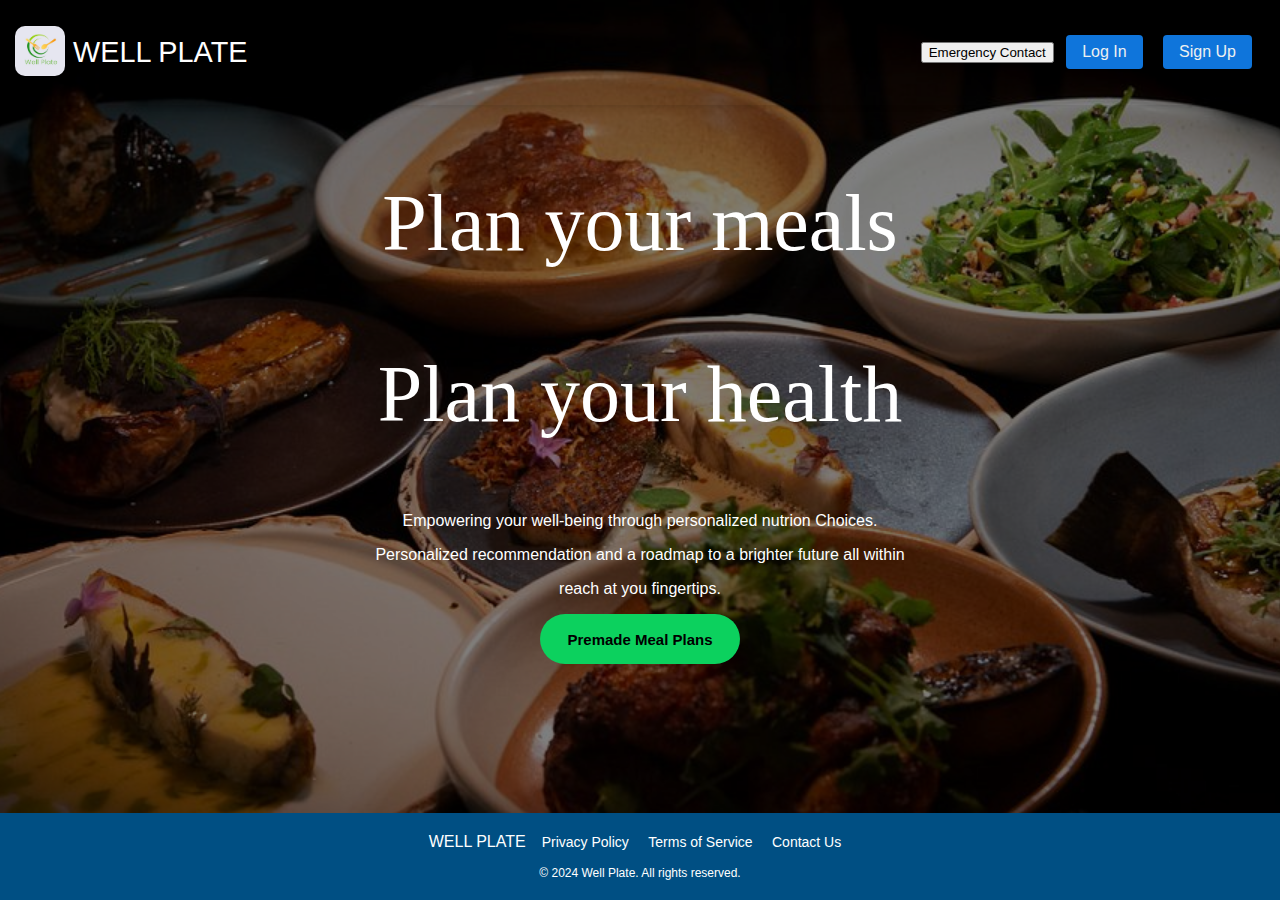
<file: Frontend/home.html>
<!DOCTYPE html>
<html lang="en">
<head>
    <meta charset="UTF-8">
    <meta name="viewport" content="width=device-width, initial-scale=1.0">
    <link rel="stylesheet" href="./assets/css/home.css">
    <title>Well Plate</title>

    <style>
html, body {
    height: 100%;
    margin: 0;
}

body {
    display: flex;
    flex-direction: column;
}

section {
    flex: 1;
}

.footer {
  background-color: #004f83;
  color: #fff;
  padding: 20px;
  text-align: center;
}

.footer-content {
  display: flex;
  justify-content: space-between;
  align-items: center;
}

.footer-logo {
  display: flex;
  align-items: center;
}

.footer-logo i {
  font-size: 24px;
  margin-right: 5px;
}

.footer-links a {
  text-decoration: none;
  color: var(--color-white);
  margin-right: 15px;
  font-size: 14px;
}

.footer-bottom {
  margin-top: 15px;
}

.footer-bottom p {
  font-size: 12px;
}
    </style>
</head>
<section>
<body background="./assets/images/back.jpg">

    <header>
        <div class="logo">
            <img src="./assets/images/testlogo.jpg" alt="Logo">
        </div>
        <h1>WELL PLATE</h1>
        <div class="Access">
            <button><a href="#">Emergency Contact</a></button>
            <button class="Access-btn1"><a href="./pages/login.php">Log In</a></button>
            <button class="Access-btn2"><a href="./pages/signup.php">Sign Up</a></button>
        </div>
    </header>
    
    <div class="info">
        <h2>Plan your meals</h2>
        <h2>Plan your health</h2>
        <p>Empowering your well-being through personalized nutrion Choices.</p>
        <p>Personalized recommendation and a roadmap to a brighter future all within</p>
        <p>reach at you fingertips.</p>
    </div>

<button class="start" type="button" onclick="location.href='./pages/premadeplan.html'">Premade Meal Plans</button>

</section>
</body>
<footer class="footer">
  <div class="footer-content">
    <div class="footer-logo">
      <i class="bx xl-audible icon"></i>
      <div class="logo_name">WELL PLATE</div>
    </div>
    <div class="footer-links">
      <a href="#">Privacy Policy</a>
      <a href="#">Terms of Service</a>
      <a href="./pages/aboutus.html">Contact Us</a>
    </div>
  </div>
  <div class="footer-bottom">
    <p>&copy; 2024 Well Plate. All rights reserved.</p>
  </div>
</footer>
</html>
</file>
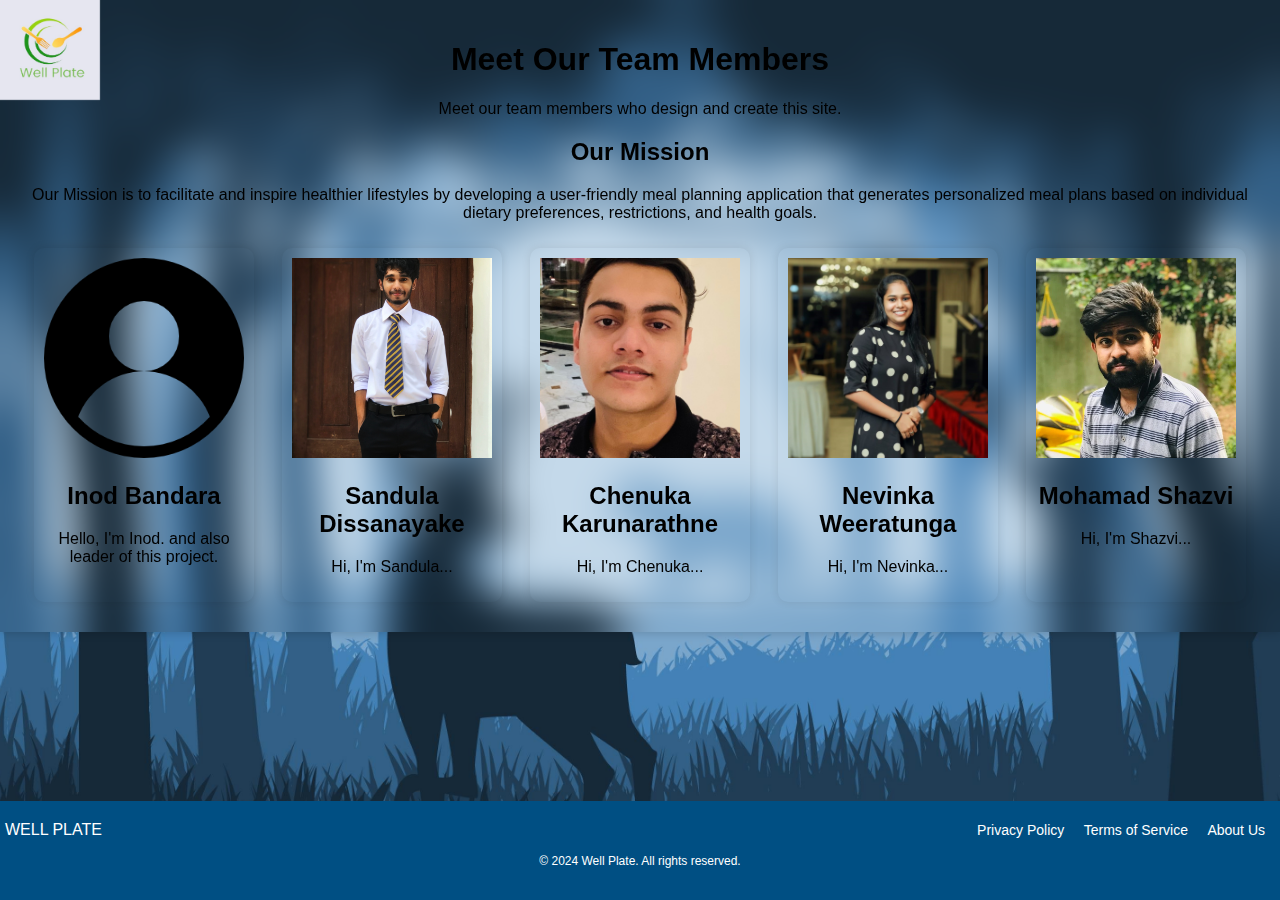
<file: Frontend/pages/aboutus.html>
<!DOCTYPE html>
<html lang="en">
<head>
<meta charset="UTF-8">
<meta name="viewport" content="width=device-width, initial-scale=1.0">
<title>about us</title>
<link rel="stylesheet" href="../assets/css/aboutus.css">

<style>
    body {
    display: flex;
    align-items: center;
    justify-content: space-between;
    flex-direction: column;
    font-family: Arial, sans-serif;
    margin: 0;
    padding: 0;
    background: url('../assets/images/background.jpg') no-repeat;
    background-size: cover;
    background-position: center;
    background-attachment: fixed;
    overflow: hidden;
  }
</style>
</head>
<body>
  <header>
    <nav>
      <div class="logo"><a href="dashboard.php">
        <img src="../assets/images/testlogo.jpg" alt="Well Plate logo">
      </a>
      </div>
    </nav>
  </header>
  <section class="creator-section">
    <h1>Meet Our Team Members</h1>
    <p>Meet our team members who design and create this site.</p>
    <section>
        <h2>Our Mission</h2>
        <p>Our Mission is to facilitate and inspire healthier lifestyles by developing a user-friendly meal planning application that generates personalized meal plans based on individual dietary preferences, restrictions, and health goals.</p>
      </section>
    <div class="creator-container">
      <div class="creator">
        <div class="creator-image-container"><img src="../assets/images/profile.jpg" alt="Inod Bandara"></div>
        <h2>Inod Bandara</h2>
        <p>Hello, I'm Inod. and also leader of this project.</p>
      </div>
      <div class="creator">
        <img src="../assets/images/Sandula.JPG" alt="Sandula Dissanayake">
        <h2>Sandula Dissanayake</h2>
        <p>Hi, I'm Sandula...</p>
      </div>
      <div class="creator">
        <img src="../assets/images/Adithya.jpg" alt="Chenuka Karunarathne">
        <h2>Chenuka Karunarathne</h2>
        <p>Hi, I'm Chenuka...</p>
      </div>
      <div class="creator">
        <img src="../assets/images/Yalindi.jpg" alt="Nevinka Weeratunga">
        <h2>Nevinka Weeratunga</h2>
        <p>Hi, I'm Nevinka...</p>
      </div>
      <div class="creator">
        <img src="../assets/images/Shazvi.jpg" alt="Mohamad Shazvi">
        <h2>Mohamad Shazvi</h2>
        <p>Hi, I'm Shazvi...</p>
      </div>
    
    </div>
  </section>
</body>
<footer class="footer">
    <div class="footer-content">
      <div class="footer-logo">
        <i class="bx xl-audible icon"></i>
        <div class="logo_name">WELL PLATE</div>
      </div>
      <div class="footer-links">
        <a href="#">Privacy Policy</a>
        <a href="#">Terms of Service</a>
        <a href="aboutus.html">About Us</a>
      </div>
    </div>
    <div class="footer-bottom">
      <p>&copy; 2024 Well Plate. All rights reserved.</p>
    </div>
  </footer>
</html>
</file>
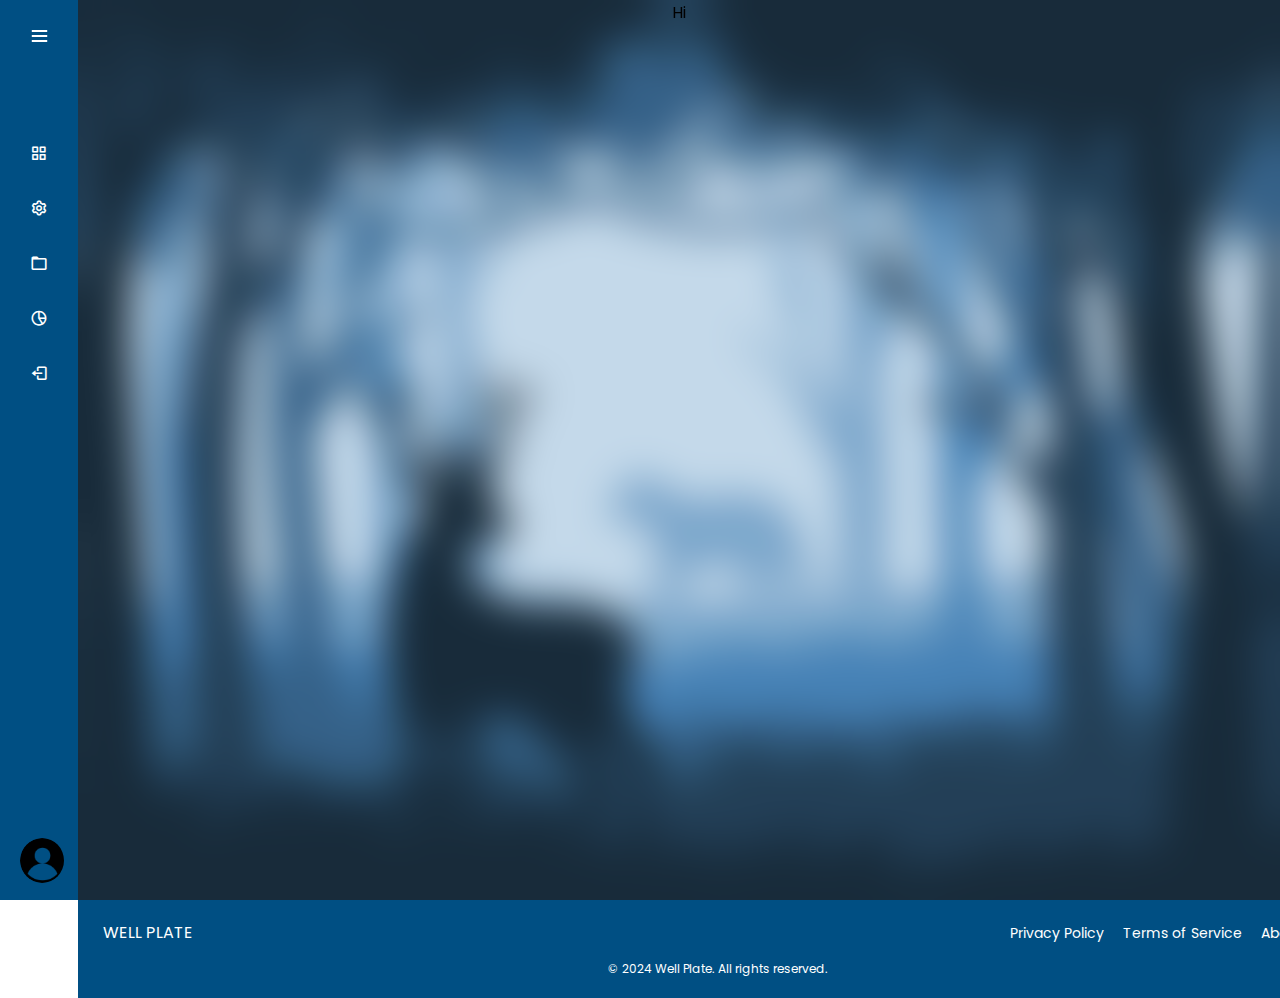
<file: Frontend/pages/dashboard.html>
<!DOCTYPE html>
<html lang="en">
<head>
    <meta charset="UTF-8">
    <meta name="viewport" content="width=device-width, initial-scale=1.0">
    <title>Weekly Meal Plan</title>
    <link rel="stylesheet" type="text/css" href="../assets/css/navbar.css">
    <link href='https://unpkg.com/boxicons@2.1.4/css/boxicons.min.css' rel='stylesheet'>
    <link rel="stylesheet" type="text/css" href="../assets/css/premade.css">

    <style>
  
      body {
          margin: 0;
          padding: 0;
          background-image: url('../assets/images/background.jpg');
          background-size: cover;
          background-position: center;
          background-attachment: fixed;
      }
      .home-section {
          margin: 0;
          padding: 0;
          background: transparent;
          backdrop-filter: blur(20px);
          background-color: rgba(255, 255, 255, 0.01);
      }
      </style>
</head>
<body>
    <div class="sidebar">
        <div class="logo_details">
          <i class="bx xl-audible icon"></i>
          <div class="logo_name">WELL PLATE</div>
          <i class="bx bx-menu" id="btn"></i>
        </div>

        <ul class="nav-list">
          <li>
            <a href="dashboard.html">
              <i class="bx bx-grid-alt"></i>
              <span class="link_name">Dashboard</span>
            </a>
            <span class="tooltip">Dashboard</span>
          </li>
          <li>
            <a href="generateMealPlan.html">
              <i class='bx bx-cog'></i>
              <span class="link_name">Generate Meal Plan</span>
            </a>
            <span class="tooltip">Generate Meal Plan</span>
          </li>
          <li>
            <a href="viewMealPlan.html">
              <i class="bx bx-folder"></i>
              <span class="link_name">View Meal Plan </span>
            </a>
            <span class="tooltip">View Meal Plan</span>
          </li>
          <li>
            <a href="tracker.html">
              <i class="bx bx-pie-chart-alt-2"></i>
              <span class="link_name">Progress Tracker</span>
            </a>
            <span class="tooltip">Progress Tracker</span>
          </li>
          <li>
            <a href="login.html">
              <i class="bx bx-log-out"></i>
              <span class="link_name">Log Out</span>
            </a>
            <span class="tooltip">Log Out</span>
          </li>
        
          <li class="profile">
            <div class="profile_details">
              <a href="profile.html">
              <img src="../assets/images/profile.jpg" alt="profile image">
              <div class="profile_content">
                <div class="name">Inod Bandara</div>
                <div class="designation">Admin</div>
              </div>
            </a>
            </div>
            
          </li>
        </ul>
      </div>
<section class="home-section"> Hi 

</section>

<footer class="footer">
    <div class="footer-content">
      <div class="footer-logo">
        <i class="bx xl-audible icon"></i>
        <div class="logo_name">WELL PLATE</div>
      </div>
      <div class="footer-links">
        <a href="#">Privacy Policy</a>
        <a href="#">Terms of Service</a>
        <a href="aboutus.html">About Us</a>
      </div>
    </div>
    <div class="footer-bottom">
      <p>&copy; 2024 Well Plate. All rights reserved.</p>
    </div>
  </footer>

      <script src="../assets/js/navbar.js"></script>
    </body>

  
    </html>
</file>
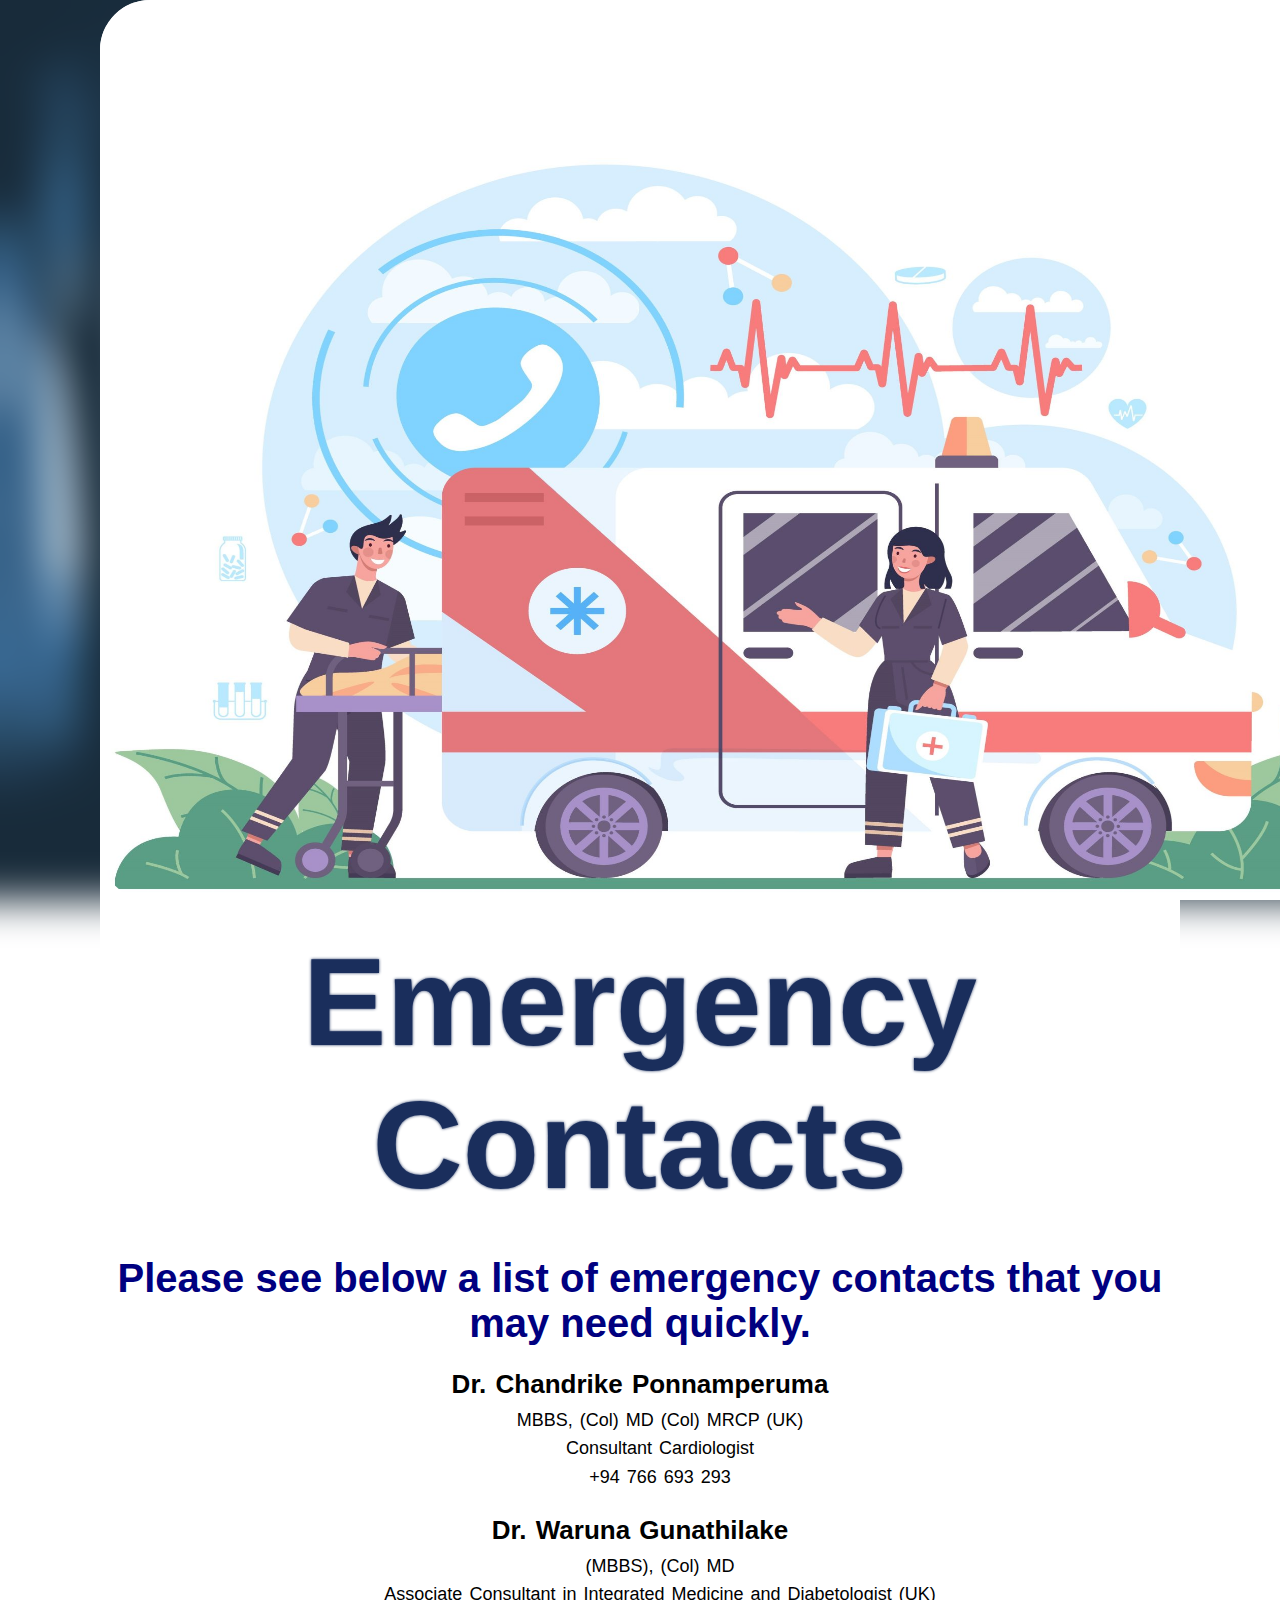
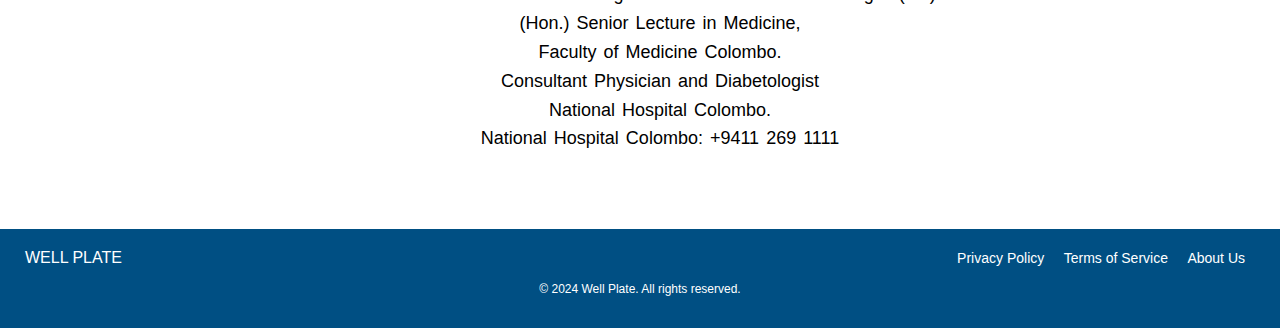
<file: Frontend/pages/EmergencyContacts.html>
<!DOCTYPE html>
<html lang="en">
<head>
    <meta charset ="UTF-8">
    <meta name="viewport" content="width=device-width, initial-scale=1">

    <title>Emergency Contacts</title>

    <link rel="stylesheet" href="../assets/css/emergency.css">

</head>
<body background="../assets/images/background.jpg">

    <section id="homesection">
        <section id="whitesection">

            <!-- Image section -->
            <div id="image">
                <img src="../assets/images/doctor.jpg" alt="emergency">
            </div>

            <!-- Content section -->
            <div id="content">
                <b>Emergency Contacts</b><br>
            </div>

            <!-- Description section -->
            <div id="des">
                <p></p>
                <b>Please see below a list of emergency contacts that you may need quickly.</b>

                <div id="contacts">
                    <dl>
                        <dt id="doctor"><b>Dr. Chandrike Ponnamperuma</b></dt>

                        <dd>MBBS, (Col) MD (Col) MRCP (UK)</dd>

                        <dd>Consultant Cardiologist</dd>

                        <dd>+94 766 693 293</dd>

                    </dl>

                    <dl>
                        <dt id="doctor"><b>Dr. Waruna Gunathilake</b></dt>

                        <dd>(MBBS), (Col) MD</dd>

                        <dd>Associate Consultant in Integrated Medicine and Diabetologist (UK)</dd>

                        <dd>(Hon.) Senior Lecture in Medicine,</dd>

                        <dd>Faculty of Medicine Colombo.</dd>

                        <dd>Consultant Physician and Diabetologist</dd>

                        <dd>National Hospital Colombo.</dd>

                        <dd>National Hospital Colombo: +9411 269 1111</dd><br><br>

                    </dl>
                </div>     
            </div>
        </section>
    </section>

    <footer class="footer">
        <div class="footer-content">
          <div class="footer-logo">
            <i class="bx xl-audible icon"></i>
            <div class="logo_name">WELL PLATE</div>
          </div>
          <div class="footer-links">
            <a href="#">Privacy Policy</a>
            <a href="#">Terms of Service</a>
            <a href="aboutus.html">About Us</a>
          </div>
        </div>
        <div class="footer-bottom">
          <p>&copy; 2024 Well Plate. All rights reserved.</p>
        </div>
    </footer>

</body>
</html>
</file>
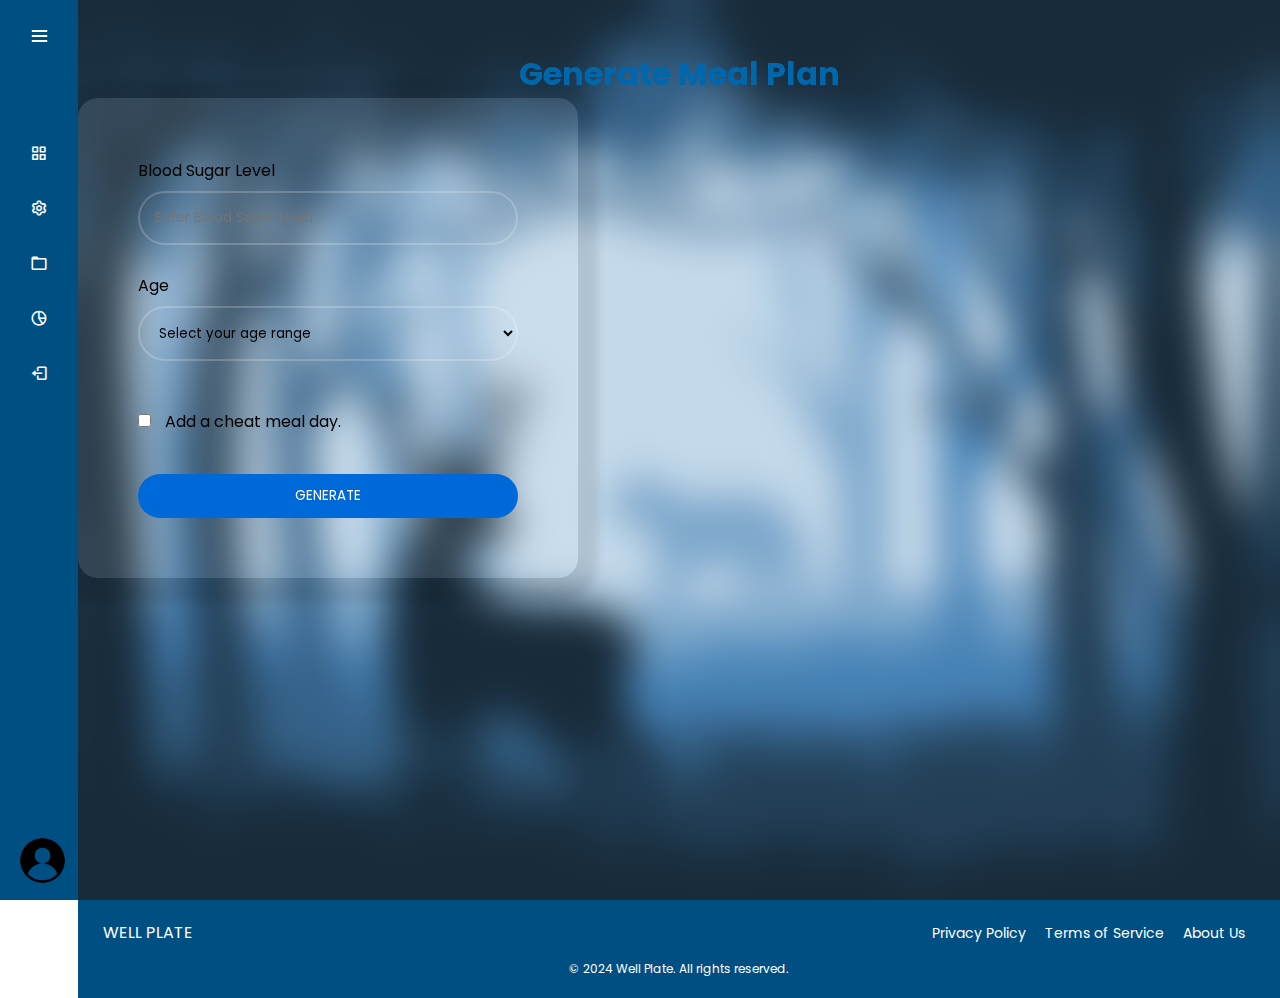
<file: Frontend/pages/generateMealPlan.html>
<!DOCTYPE html>
<html lang="en">
<head>
<meta charset="UTF-8">
<meta name="viewport" content="width=device-width, initial-scale=1.0">
<title>Well Plate</title>
<link rel="stylesheet" href="../assets/css/generateMealPlan.css">
<link rel="stylesheet" type="text/css" href="../assets/css/navbar.css">
<link href='https://unpkg.com/boxicons@2.1.4/css/boxicons.min.css' rel='stylesheet'>

<style>
body {
    margin: 0;
    padding: 0;
    background-image: url('../assets/images/background.jpg');
    background-size: cover;
    background-position: center;
    background-attachment: fixed;
}
.home-section {
    margin: 0;
    padding: 0;
    background: transparent;
    backdrop-filter: blur(20px);
    background-color: rgba(255, 255, 255, 0.01);
}
</style>
</head>
<body>
    <div class="sidebar">
        <div class="logo_details">
          <i class="bx xl-audible icon"></i>
          <div class="logo_name">WELL PLATE</div>
          <i class="bx bx-menu" id="btn"></i>
        </div>
        
        <ul class="nav-list">
          <li>
            <a href="dashboard.php">
              <i class="bx bx-grid-alt"></i>
              <span class="link_name">Dashboard</span>
            </a>
            <span class="tooltip">Dashboard</span>
          </li>
          <li>
            <a href="generateMealPlan.html">
              <i class='bx bx-cog'></i>
              <span class="link_name">Generate Meal Plan</span>
            </a>
            <span class="tooltip">Generate Meal Plan</span>
          </li>
          <li>
            <a href="viewMealPlan.php">
              <i class="bx bx-folder"></i>
              <span class="link_name">View Meal Plan </span>
            </a>
            <span class="tooltip">View Meal Plan</span>
          </li>
          <li>
            <a href="tracker.html">
              <i class="bx bx-pie-chart-alt-2"></i>
              <span class="link_name">Progress Tracker</span>
            </a>
            <span class="tooltip">Progress Tracker</span>
          </li>
          <li>
            <a href="login.php">
              <i class="bx bx-log-out"></i>
              <span class="link_name">Log Out</span>
            </a>
            <span class="tooltip">Log Out</span>
          </li>
        
          <li class="profile">
            <div class="profile_details">
              <a href="profile.php">
              <img src="../assets/images/profile.jpg" alt="profile image">
              <div class="profile_content">
                <div class="name">Inod Bandara</div>
                <div class="designation">Admin</div>
              </div>
            </a>
            </div>
            
          </li>
        </ul>
      </div>

<section class="home-section">
    <h1>Generate Meal Plan</h1>
<div class="container">
    <div class="input-group">
        <label for="bloodSugarLevel">Blood Sugar Level</label>
        <input type="number" id="bloodSugarLevel" placeholder="Enter Blood Sugar Level" name="bloodSugarLevel" min="0" required>
    </div>
    <div class="input-group">
        <label for="age">Age</label>
        <select id="age" name="age" required>
            <option value="">Select your age range</option>
            <option value="60+">60+</option>
            <option value="50-59">50-59</option>
            <option value="40-49">40-49</option>
            <option value="30-39">30-39</option>
            <option value="20-29">20-29</option>
            <option value="below 19">below 19</option>
        </select>
    </div>
    <div class="input-group checkbox-container">
        <label class="checkbox-label">
            <input type="checkbox" id="cheatMeal" name="cheatMeal">
            Add a cheat meal day.
        </label>
    </div>
    <button id="generateBtn" disabled>GENERATE</button>
    <span id="message" class="message"></span>
</div>

</section>

<footer class="footer">
  <div class="footer-content">
    <div class="footer-logo">
      <i class="bx xl-audible icon"></i>
      <div class="logo_name">WELL PLATE</div>
    </div>
    <div class="footer-links">
      <a href="#">Privacy Policy</a>
      <a href="#">Terms of Service</a>
      <a href="aboutus.html">About Us</a>
    </div>
  </div>
  <div class="footer-bottom">
    <p>&copy; 2024 Well Plate. All rights reserved.</p>
  </div>
</footer>

<script src="../assets/js/generateMealPlan.js"></script>
<script src="../assets/js/navbar.js"></script>
</body>
</html>
</file>
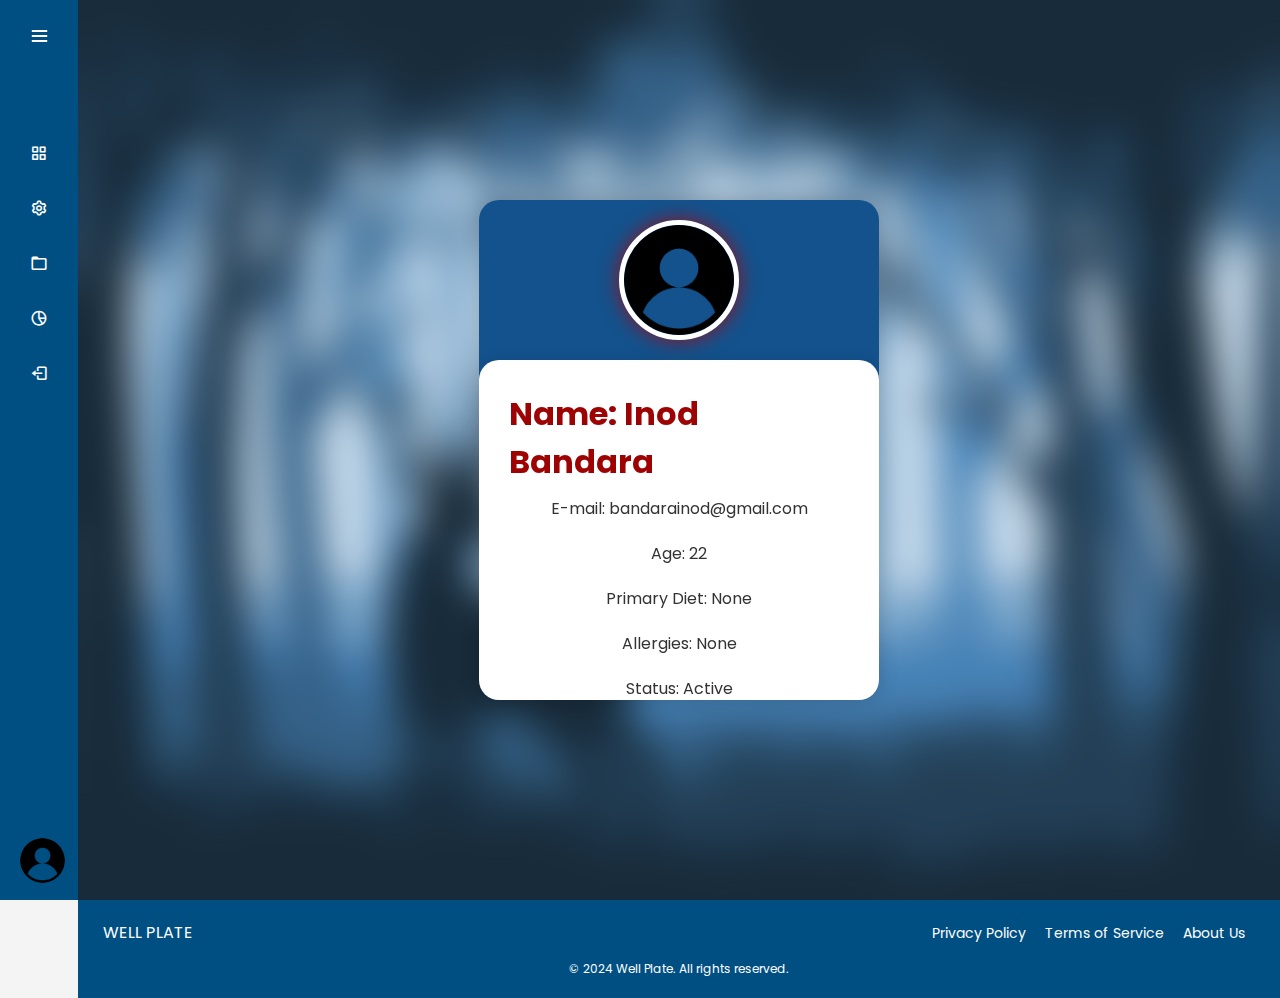
<file: Frontend/pages/profile.html>
<!DOCTYPE html>
<html lang="en">
<head>
  <title>User Profile</title>
  <link rel="stylesheet" type="text/css" href="../assets/css/profile.css">
  <link rel="stylesheet" type="text/css" href="../assets/css/navbar.css">
  <link href='https://unpkg.com/boxicons@2.1.4/css/boxicons.min.css' rel='stylesheet'>
  <style>
  
    body {
        margin: 0;
        padding: 0;
        background-image: url('../assets/images/background.jpg');
        background-size: cover;
        background-position: center;
        background-attachment: fixed;
    }
    .home-section {
        margin: 0;
        padding: 0;
        background: transparent;
        backdrop-filter: blur(20px);
        background-color: rgba(255, 255, 255, 0.01);
    }
    </style>
</head>
<body>
  <div class="sidebar">
    <div class="logo_details">
      <i class="bx xl-audible icon"></i>
      <div class="logo_name">WELL PLATE</div>
      <i class="bx bx-menu" id="btn"></i>
    </div>
    
    <ul class="nav-list">
      <li>
        <a href="dashboard.php">
          <i class="bx bx-grid-alt"></i>
          <span class="link_name">Dashboard</span>
        </a>
        <span class="tooltip">Dashboard</span>
      </li>
      <li>
        <a href="generateMealPlan.html">
          <i class='bx bx-cog'></i>
          <span class="link_name">Generate Meal Plan</span>
        </a>
        <span class="tooltip">Generate Meal Plan</span>
      </li>
      <li>
        <a href="viewMealPlan.html">
          <i class="bx bx-folder"></i>
          <span class="link_name">View Meal Plan </span>
        </a>
        <span class="tooltip">View Meal Plan</span>
      </li>
      <li>
        <a href="tracker.html">
          <i class="bx bx-pie-chart-alt-2"></i>
          <span class="link_name">Progress Tracker</span>
        </a>
        <span class="tooltip">Progress Tracker</span>
      </li>
      <li>
        <a href="login.php">
          <i class="bx bx-log-out"></i>
          <span class="link_name">Log Out</span>
        </a>
        <span class="tooltip">Log Out</span>
      </li>
    
      <li class="profile">
        <div class="profile_details">
          <a href="profile.html">
          <img src="../assets/images/profile.jpg" alt="profile image">
          <div class="profile_content">
            <div class="name">Inod Bandara</div>
            <div class="designation">Admin</div>
          </div>
        </a>
        </div>
        
      </li>
    </ul>
  </div>

  <section class="home-section">
  <div class="profile-container">
        <img src="../assets/images/profile.jpg" alt="Profile Picture" class="profile-picture">
        <div class="user-info">
            <h1 class="username">Name: Inod Bandara</h1>
            <p class="email">E-mail: bandarainod@gmail.com</p>
            <p class="age">Age: 22</p>
            <p class="Diet">Primary Diet: None</p>
            <p class="alergies">Allergies: None</p>
            <p class="status">Status: Active</p>
        </div>
    </div>
  </section>
 
  <script src="../assets/js/navbar.js"></script>
  
</body>
<footer class="footer">
  <div class="footer-content">
    <div class="footer-logo">
      <i class="bx xl-audible icon"></i>
      <div class="logo_name">WELL PLATE</div>
    </div>
    <div class="footer-links">
      <a href="#">Privacy Policy</a>
      <a href="#">Terms of Service</a>
      <a href="aboutus.html">About Us</a>
    </div>
  </div>
  <div class="footer-bottom">
    <p>&copy; 2024 Well Plate. All rights reserved.</p>
  </div>
</footer>
</html>
</file>
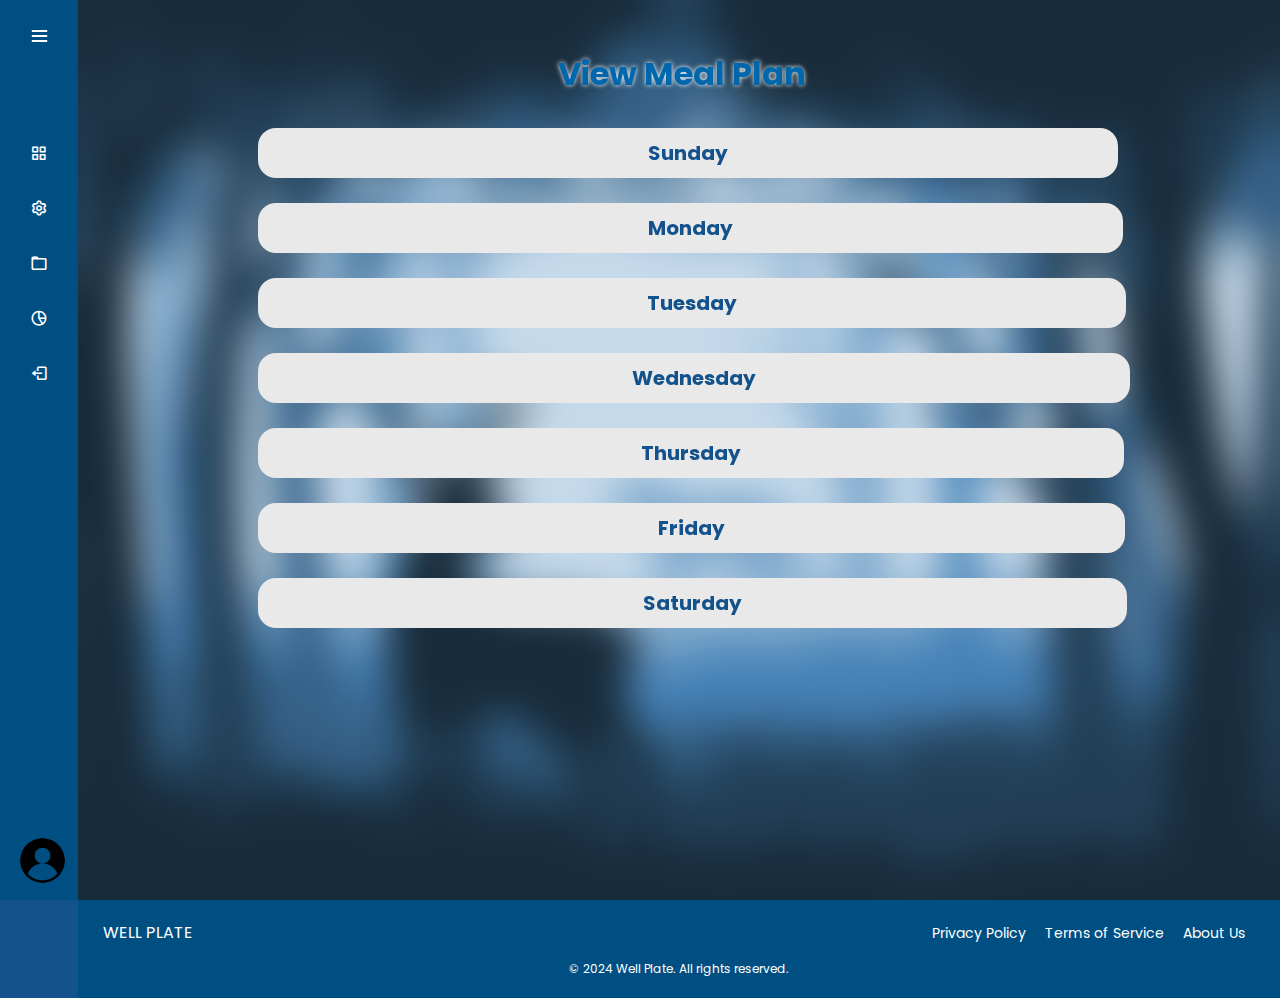
<file: Frontend/pages/viewMealPlan.html>
<!DOCTYPE html>
<html lang="en">
<head>
    <meta charset="UTF-8">
    <meta name="viewport" content="width=device-width, initial-scale=1.0">
    <title>View meal plan</title>
    <link rel="stylesheet" type="text/css" href="../assets/css/viewmeal.css">
    <link rel="stylesheet" type="text/css" href="../assets/css/navbar.css">
    <link href='https://unpkg.com/boxicons@2.1.4/css/boxicons.min.css' rel='stylesheet'>

    <style>
  
      body {
          margin: 0;
          padding: 0;
          background-image: url('../assets/images/background.jpg');
          background-size: cover;
          background-position: center;
          background-attachment: fixed;
      }
      .home-section {
          margin: 0;
          padding: 0;
          background: transparent;
          backdrop-filter: blur(20px);
          background-color: rgba(255, 255, 255, 0.01);
      }
      </style>
</head>
<body>

    <div class="sidebar">
        <div class="logo_details">
          <i class="bx xl-audible icon"></i>
          <div class="logo_name">WELL PLATE</div>
          <i class="bx bx-menu" id="btn"></i>
        </div>
        
        <ul class="nav-list">
          <li>
            <a href="dashboard.php">
              <i class="bx bx-grid-alt"></i>
              <span class="link_name">Dashboard</span>
            </a>
            <span class="tooltip">Dashboard</span>
          </li>
          <li>
            <a href="generateMealPlan.html">
              <i class='bx bx-cog'></i>
              <span class="link_name">Generate Meal Plan</span>
            </a>
            <span class="tooltip">Generate Meal Plan</span>
          </li>
          <li>
            <a href="viewMealPlan.html">
              <i class="bx bx-folder"></i>
              <span class="link_name">View Meal Plan </span>
            </a>
            <span class="tooltip">View Meal Plan</span>
          </li>
          <li>
            <a href="tracker.html">
              <i class="bx bx-pie-chart-alt-2"></i>
              <span class="link_name">Progress Tracker</span>
            </a>
            <span class="tooltip">Progress Tracker</span>
          </li>
          <li>
            <a href="login.php">
              <i class="bx bx-log-out"></i>
              <span class="link_name">Log Out</span>
            </a>
            <span class="tooltip">Log Out</span>
          </li>
        
          <li class="profile">
            <div class="profile_details">
              <a href="profile.php">
              <img src="../assets/images/profile.jpg" alt="profile image">
              <div class="profile_content">
                <div class="name">Jhon Doe</div>
                <div class="designation">Admin</div>
              </div>
            </a>
            </div>
            
          </li>
        </ul>
      </div>

    <section class="home-section">
    
    <form action="/action_page.php">

    <div class="all">

        <h1>View Meal Plan</h1>

        <p>
        <div class="dropdown">
            <button class="sixletter">Sunday</button>
            <div class="content">
                <a href="#">S</a>
                <a href="#">U</a>
                <a href="#">N</a>
            </div>
        </div>
        </p>

        <p>
        <div class="dropdown">
            <button class="sixletter">Monday</button>
            <div class="content">
                <a href="#">M</a>
                <a href="#">0</a>
                <a href="#">N</a>
            </div>
        </div>
        </p>

        <p>
            <div class="dropdown">
                <button class="eightletter">Tuesday</button>
                <div class="content">
                    <a href="#">T</a>
                    <a href="#">U</a>
                    <a href="#">E</a>
                </div>
            </div>
        </p>

        <p>
            <div class="dropdown">
                <button class="wednesday">Wednesday</button>
                <div class="content">
                    <a href="#">W</a>
                    <a href="#">E</a>
                    <a href="#">D</a>
                </div>
            </div>
        </p>

        <p>
            <div class="dropdown">
                <button class="thursday">Thursday</button>
                <div class="content">
                    <a href="#">T</a>
                    <a href="#">H</a>
                    <a href="#">U</a>
                </div>
            </div>
        </p>

        <p>
            <div class="dropdown">
                <button class="friday">Friday</button>
                <div class="content">
                    <a href="#">F</a>
                    <a href="#">R</a>
                    <a href="#">I</a>
                </div>
            </div>
        </p>

        <p>
            <div class="dropdown">
                <button class="saturday">Saturday</button>
                <div class="content">
                    <a href="#">S</a>
                    <a href="#">A</a>
                    <a href="#">T</a>
                </div>
            </div>
        </p>

    </div>

    </form>
</section>
    <script src="../assets/js/viewmeal.js"></script>
    <script src="../assets/js/navbar.js"></script>
<script>
  window.onload = function(){
    const sidebar = document.querySelector(".sidebar");
    const closeBtn = document.querySelector("#btn");
    const searchBtn = document.querySelector(".bx-search")

    closeBtn.addEventListener("click",function(){
        sidebar.classList.toggle("open")
        menuBtnChange()
    })

    searchBtn.addEventListener("click",function(){
        sidebar.classList.toggle("open")
        menuBtnChange()
    })

    function menuBtnChange(){
        if(sidebar.classList.contains("open")){
            closeBtn.classList.replace("bx-menu","bx-menu-alt-right")
        }else{
            closeBtn.classList.replace("bx-menu-alt-right","bx-menu")
        }
    }
}
</script>

<footer class="footer">
  <div class="footer-content">
    <div class="footer-logo">
      <i class="bx xl-audible icon"></i>
      <div class="logo_name">WELL PLATE</div>
    </div>
    <div class="footer-links">
      <a href="#">Privacy Policy</a>
      <a href="#">Terms of Service</a>
      <a href="aboutus.html">About Us</a>
    </div>
  </div>
  <div class="footer-bottom">
    <p>&copy; 2024 Well Plate. All rights reserved.</p>
  </div>
</footer>

</body>
</html>
</file>
<file: Frontend/assets/css/home.css>
.licorice-regular {
    font-family: "Licorice", cursive;
    font-weight: 400;
    font-style: normal;
  }

  .kdam-thmor pro-regular {
    font-family: "Kdam Thmor Pro", sans-serif;
    font-weight: 400;
    font-style: normal;
  }
  
  
  
body {
    background-repeat: no-repeat;
    background-size: cover;
    margin: 0;
    font-family: 'Arial', sans-serif;
    display: flex;
    flex-direction: column;
    min-height: 100vh;
    margin: 0;
    background: linear-gradient(rgba(0, 0, 0, 0.5), rgba(0, 0, 0, 0.5)), url("../images/back.jpg");
    background-size: cover;
    background-position: center;

    
}

header {
    width: 100%;
    height: 75px;
    display: flex;
    align-items: center;
    background: rgba(0, 0, 0, 0.2);
    background-color: transparent;
    color: #ecf0f1;
    padding: 15px;
    text-align: center;
    box-shadow: 0px 2px 5px rgba(0, 0, 0, 0.1);
}

img {
  width: 50px;
  height: 50px;
  border-radius: 10px;
  margin: 0 0.5rem;
  object-fit: cover;
}

.logo img {
    margin-left: auto;
}

h1 {
  margin: 0;
  font-size: 180%;
  font-family: "Kdam Thmor Pro", sans-serif;
  font-weight: 1;
  text-align: center;/* This will center the heading horizontally */

}

h1,
.info {
    color: #ffffff;
    text-align: center;
}

h2 {
  display: flex;
  flex-direction: column;
  font-family: 'Licorice', cursive;
  line-height: 1.3;
  font-size: 500%;
  font-weight: 300;
  align-items: center;
  
}
h3 {
  display: flex;
  flex-direction: column;
  line-height: 1.3;
  font-weight: 500;
  align-items: center;
}

.Access-btn1 , .Access-btn2 {
    /* Use a more specific background color value for better accessibility */
    background-color: hsl(210, 87%, 46%);
    color: #ecf0f1;
    border: none;
    padding: 0.5rem 1rem;
    margin: 0 0.5rem;
    border-radius: 0.25rem;
    cursor: pointer;
    font-size: 1rem;
    text-decoration: none;
    
    /* Add hover and focus styles for better user feedback */
    &:hover {
      background-color: hsl(20, 92%, 49%);
    }
    
    &:focus {
      outline: 2px solid hsl(210, 80%, 6%);
    }
  }

.ebutton {
  background-color: hsl(0, 100%, 50%);
  color: #000000;
  border: none;
  padding: 0.5rem 1rem;
  margin: 0 0.5rem;
  border-radius: 0.25rem;
  cursor: pointer;
  font-size: 1rem;
  text-decoration: none;
}
button:hover {
  background-color: #ba0000;
  color: #ecf0f1;
}

.Access {
    position: absolute;
    top: 20px; /* Adjust the top position as needed */
    right: 20px; /* Adjust the right position as needed */
    color: inherit;
    margin-top: 15px;
    
  }

  .Access-btn1 a,
  .Access-btn2 a {
      text-decoration: none;
      color: inherit;
    
  }

.Access-btn1:hover, .Access-btn2:hover {
    background-color: #0cd15e;
}

a {
    text-decoration: none;
    color: inherit;
}

.Access-btn1 a,
.Access-btn2 a {
    text-decoration: none;
    color: inherit;
   
}
/* Center the button both horizontally and vertically */

.start {
    background-color: #0cd15e;
    border: none;
    font-size: 15px;
    font-weight: bold;
    border-radius: 50px;
    cursor: pointer; /* Add a pointer cursor when hovering over the button */
    display: block;
    margin: auto;
    width: 200px;
    height: 50px;
  }
  
  /* Add a hover effect to the button */
  .start:hover {
    background-color: #ffffff;
    color: #000000;
  }
  
  .footer {
    background-color: var(--color-primary);
    color: var(--color-light);
    display: flex;
    flex-direction: column;
    align-items: center;
    justify-content: center;
    padding: 30px 0;
    box-sizing: border-box;
    margin-top: auto;
    color: #ffffff;
  }
  
  @media (min-width: 768px) {
    .footer {
      padding: 40px 0;
    }
  }
  .footer-logo {
    display: flex;
    align-items: center;
  }
  
  .footer-logo img {
    height: 25px;
    width: 25px;
    margin-right: 10px;
  }
  
  .footer-content {
    display: flex;
    justify-content: space-between;
    align-items: center;
    gap: 1rem; /* add some gap between elements for better spacing */
  }
  
  .footer-logo {
    display: flex;
    align-items: center;
    justify-content: center; /* Centers the logo horizontally */
    flex-shrink: 0; /* Prevents the logo from shrinking when the container gets smaller */
  }
  
  .footer-logo i {
    font-size: 2.4rem; /* Changed to rem for better responsiveness */
    margin-right: 0.625rem; /* Changed to rem for better responsiveness */
  }
  
  .footer-links a {
    text-decoration: none;
    color: var(--color-white);
    margin-right: 15px;
    font-size: 14px;
    transition: color 0.2s ease-in-out; /* Add a transition effect to the color change */
  }
  
  .footer-links a:hover {
    color: var(--color-light-gray); /* Define a different color for the hover state */
  }
  
  .footer-bottom {
    margin-top: 1.5rem; /* This is equivalent to 15px, but is more accessible and easier to read */
  }
  
  .footer-bottom p {
    font-size: 12px;
    margin: 0;
    padding: 0;
  }

/**/
</file>
<file: Frontend/assets/css/aboutus.css>
body {
    display: flex;
    align-items: center;
    justify-content: space-between;
    flex-direction: column;
    font-family: Arial, sans-serif;
    margin: 0;
    padding: 0;
    /* background: url('../assets/images/background.jpg') no-repeat; */
    background-size: cover;
    background-position: center;
    background-attachment: fixed;
    overflow: hidden;
  }

  html, body {
    height: 100%;
  }

  header {
    position: absolute;
    top: 0;
    left: 0;
    width: 100%;
    z-index: 2;
  }

  .logo img{
    height: 100px;
    width: 100px;
  }
  
  .creator-section {
    text-align: center;
    padding: 20px;
    background: transparent;
    backdrop-filter: blur(20px);
    box-shadow: 0 0 10px rgba(0, 0, 0, .2);
  }
  
  .creator-container {
    display: flex;
    justify-content: space-around;
    flex-wrap: wrap;
  }
  
  .creator {
    width: 200px;
    margin: 10px;
    padding: 10px;
    border-radius: 10px;
    box-shadow: 0 0 10px rgba(0,0,0,0.1);
    overflow: hidden;
    transition: box-shadow 0.3s, background-color 0.3s;
  }

  .creator:hover {
    color: #fff;
    box-shadow: 0 0 15px rgba(0,0,0,0.2);
    background-color: #004f83; 
  }

  .creator:hover img {
    border-radius: 10px;
    transform: scale(1.05);
    transition: transform 0.3s;
  }

  .creator:hover h2 {
    color: #fff;
  }
  
  .creator img {
    width: 200px;
    height: 200px;
    object-fit: cover;
    transition: transform 0.3s;
  }
  
  .creator h2 {
    color: #000;
  }
  
  .footer{
    background-color: #004f83;
    color: #fff;
    padding: 20px;
    text-align: center;
    position: relative;
    padding-top: 20PX;
    top:0;
    /* left:78px; */
    width: 100%;
    transition: all .5s ease;
    z-index: 2;
    bottom: 0;
  }
  
  .footer-content {
    display: flex;
    justify-content: space-between;
    align-items: center;
  }
  
  .footer-logo {
    display: flex;
    align-items: center;
  }
  
  .footer-logo i {
    font-size: 24px;
    margin-right: 5px;
  }
  
  .footer-links a {
    text-decoration: none;
    color: #fff;
    margin-right: 15px;
    font-size: 14px;
  }
  
  .footer-bottom {
    margin-top: 15px;
  }
  
  .footer-bottom p {
    font-size: 12px;
  }
</file>
<file: Frontend/assets/css/navbar.css>
@import url('https://fonts.googleapis.com/css2?family=Poppins&display=swap');

:root{
  --color-default:#004f83;
  --color-second:#0067ac;
  --color-white:#fff;
  --color-body:#e4e9f7;
  --color-light:#e0e0e0;
  --color-red:#9e0303;
}

*{
  padding: 0%;
  margin: 0%;
  box-sizing: border-box;
  font-family: 'Poppins', sans-serif;
}

.sidebar{
  min-height: 100vh;
  width: 78px;
  padding: 6px 14px;
  z-index: 99;
  background-color: var(--color-default);
  transition: all .5s ease;
  position: fixed;
  top:0;
  left: 0;
}

.sidebar.open{
  width: 250px;
}

.sidebar .logo_details{
  height: 60px;
  display: flex;
  align-items: center;
  position: relative;
}

.sidebar .logo_details .icon{
  opacity: 0;
  transition: all 0.5s ease ;
}

.sidebar .logo_details .logo_name{
  color:var(--color-white);
  font-size: 22px;
  font-weight: 600;
  opacity: 0;
  transition: all .5s ease;
}

.sidebar.open .logo_details .icon,
.sidebar.open .logo_details .logo_name{
  opacity: 1;
}

.sidebar .logo_details #btn{
  position: absolute;
  top:50%;
  right: 0;
  transform: translateY(-50%);
  font-size: 23px;
  text-align: center;
  cursor: pointer;
  transition: all .5s ease;
}

.sidebar.open .logo_details #btn{
  text-align: right;
}

.sidebar i{
  color:var(--color-white);
  height: 60px;
  line-height: 60px;
  min-width: 50px;
  font-size: 25px;
  text-align: center;
}

.sidebar .nav-list{
  margin-top: 70px;
  height: 100%;
}

.sidebar li{
  position: relative;
  margin:20px 0;
  list-style: none;
}

.sidebar li .tooltip{
  position: absolute;
  top:-20px;
  left:calc(100% + 15px);
  z-index: 3;
  background-color: var(--color-white);
  box-shadow: 0 5px 10px rgba(0, 0, 0, 0.3);
  padding: 6px 14px;
  font-size: 15px;
  font-weight: 400;
  border-radius: 5px;
  white-space: nowrap;
  opacity: 0;
  pointer-events: none;
}

.sidebar li:hover .tooltip{
  opacity: 1;
  pointer-events: auto;
  transition: all 0.4s ease;
  top:50%;
  transform: translateY(-50%);
}

.sidebar.open li .tooltip{
  display: none;
}

.sidebar input{
  font-size: 15px;
  color: var(--color-white);
  font-weight: 400;
  outline: none;
  height: 35px;
  width: 35px;
  border:none;
  border-radius: 5px;
  background-color: var(--color-second);
  transition: all .5s ease;
}

.sidebar input::placeholder{
  color:var(--color-light)
}

.sidebar.open input{
  width: 100%;
  padding: 0 20px 0 50px;
}

.sidebar .bx-search{
  position: absolute;
  top:50%;
  left:0;
  transform: translateY(-50%);
  font-size: 22px;
  background-color: var(--color-second);
  color: var(--color-white);
}

.sidebar li a{
  display: flex;
  height: 100%;
  width: 100%;
  align-items: center;
  text-decoration: none;
  background-color: var(--color-default);
  position: relative;
  transition: all .5s ease;
  z-index: 12;
}

.sidebar li a::after{
  content: "";
  position: absolute;
  width: 100%;
  height: 100%;
  transform: scaleX(0);
  background-color: var(--color-white);
  border-radius: 5px;
  transition: transform 0.3s ease-in-out;
  transform-origin: left;
  z-index: -2;
}

.sidebar li a:hover::after{
  transform: scaleX(1);
  color:var(--color-default)
}

.sidebar li a .link_name{
  color:var(--color-white);
  font-size: 15px;
  font-weight: 400;
  white-space: nowrap;
  pointer-events: auto;
  transition: all 0.4s ease;
  pointer-events: none;
  opacity: 0;
}

.sidebar li a:hover .link_name,
.sidebar li a:hover i{
  transition: all 0.5s ease;
  color:var(--color-default)
}

.sidebar.open li a .link_name{
  opacity: 1;
  pointer-events: auto;
}

.sidebar li i{
  height: 35px;
  line-height: 35px;
  font-size: 18px;
  border-radius: 5px;
}


.sidebar li.profile{
  position: fixed;
  height: 60px;
  width: 78px;
  left: 0;
  bottom:-8px;
  padding:10px 14px;
  overflow: hidden;
  transition: all .5s ease;
}

.sidebar.open li.profile{
  width: 250px;
}

.sidebar .profile .profile_details{
  padding-left: 6px;
  display: flex;
  align-items: center;
  flex-wrap:  nowrap;
}

.sidebar li img{
  height: 45px;
  width: 45px;
  object-fit: cover;
  border-radius: 50%;
  margin-right: 10px;
}

.sidebar li.profile .name,
.sidebar li.profile .designation{
  padding-left: 10px;
  font-size: 15px;
  font-weight: 400;
  color:var(--color-red);
  white-space: nowrap;
}

.sidebar li.profile .designation{
  font-size: 12px;
}

.sidebar .profile #log_out{
  position: absolute;
  top:50%;
  right: 0;
  transform: translateY(-50%);
  background-color: var(--color-second);
  width: 100%;
  height: 60px;
  line-height: 60px;
  border-radius: 5px;
  cursor: pointer;
  transition: all 0.5s ease;
}

.sidebar.open .profile #log_out{
  width: 50px;
  background: none;
}

.home-section{
  position: relative;
  padding-top: 20PX;
  min-height: 100vh;
  top:0;
  left:78px;
  width: calc(100% - 78px);
  transition: all .5s ease;
  z-index: 2;
}

.home-section .text{
  display: inline-block;
  color:var(--color-default);
  font-size: 25px;
  font-weight: 500;
  margin: 18px;
}

.sidebar.open ~ .home-section{
  left:250px;
  width: calc(100% - 250px);
}

.footer{
  background-color: var(--color-default);
  color: var(--color-white);
  padding: 20px;
  text-align: center;
  position: relative;
  padding-top: 20PX;
  top:0;
  left:78px;
  width: calc(100% - 78px);
  transition: all .5s ease;
  z-index: 2;
}

.footer-content {
  display: flex;
  justify-content: space-between;
  align-items: center;
}

.footer-logo {
  display: flex;
  align-items: center;
}

.footer-logo i {
  font-size: 24px;
  margin-right: 5px;
}

.footer-links a {
  text-decoration: none;
  color: var(--color-white);
  margin-right: 15px;
  font-size: 14px;
}

.footer-bottom {
  margin-top: 15px;
}

.footer-bottom p {
  font-size: 12px;
}

.sidebar.open ~ .footer{
  left:250px;
  width: calc(100% - 250px);
}
</file>
<file: Frontend/assets/css/premade.css>
body {
    font-family: 'Segoe UI', Tahoma, Geneva, Verdana, sans-serif;
    text-align: center;
    background-color: #ffffff;
    margin: 0;
}

h1 {
    color: #0067ac;
}

h2 {
    color: #ffffff;
    font-size: 1.5em;
    margin-bottom: 10px;
}

.meal-card {
    border: 1px solid #ddd;
    padding: 20px;
    margin: 10px;
    max-width: 250px;
    background-color: #004f83;
    box-shadow: 0 0 10px rgba(0, 0, 0, 0.1);
    transition: transform 0.3s ease-in-out;
    display: inline-block;
    vertical-align: top;
    box-sizing: border-box;
    border-radius: 10px;
    overflow: hidden; 
}

.meal-card:hover {
    transform: scale(1.05); 
    box-shadow: 0 0 15px rgba(0, 0, 0, 0.2); 
}

img {
    max-width: 100%;
    height: 150px; 
    border-radius: 8px;
    object-fit: cover; 
}

p {
    color: #ffffff;
    font-size: 0.9em;
}

.meal-card + .meal-card {
    margin-left: 20px;
}

.footer{
    background-color: #004f83;
    color: #fff;
    padding: 20px;
    text-align: center;
    position: relative;
    padding-top: 20PX;
    top:0;
    width: 100%;
    transition: all .5s ease;
    z-index: 2;
  }
  
  .footer-content {
    display: flex;
    justify-content: space-between;
    align-items: center;
  }
  
  .footer-logo {
    display: flex;
    align-items: center;
  }
  
  .footer-logo i {
    font-size: 24px;
    margin-right: 5px;
  }
  
  .footer-links a {
    text-decoration: none;
    color: #fff;
    margin-right: 15px;
    font-size: 14px;
  }
  
  .footer-bottom {
    margin-top: 15px;
  }
  
  .footer-bottom p {
    font-size: 12px;
  }
</file>
<file: Frontend/assets/css/emergency.css>
/* Global styles */
* {
    box-sizing: border-box;
}

body { 
    margin: 0;
    font-family: Arial, Helvetica, sans-serif;
    padding: 0;
    background-size: cover;
    background-position: center;
    background-attachment: fixed;
}

#homesection {
    margin: 0;
    padding: 0;
    background: transparent;
    backdrop-filter: blur(20px);
    background-color: #ffffff03;
}

#whitesection {
    background-color: #ffffff;
    margin-left: 100px;
    margin-right: 100px;
    border-radius: 50px;
}

/* Description section styles */
#des {
    font-size: 40px;
    text-align: center;
    color: #000080;
    
}

#contacts {
    text-align: center;
    font-size: 18px;
    color: #000000;
    word-spacing: 2px;
    line-height: 1.6;
}

/* Image styles */
#image img {
    height: 900px;
    width: 1300px;
    border-radius: 50px;
    display: block;    
    margin-left: auto;
    margin-right: auto;
}

#content {
    font-size: 125px;
    color: #1a2e5c;
    text-shadow: 0 0 3px;
    text-align: center;
    margin-top: 30px;
}

#content :hover {
    color: #000000;
}

#doctor {
    font-size: 26px;
}
  
.footer{
    background-color: #004f83;
    color: #fff;
    padding: 20px;
    text-align: center;
    position: relative;
    /* padding-top: 20PX; */
    top:0;
    width: 100%;
    transition: all .5s ease;
    z-index: 2;
    bottom: 0;
}
  
.footer-content {
    display: flex;
    justify-content: space-between;
    align-items: center;
}
  
.footer-logo {
    display: flex;
    align-items: center;
}
  
.footer-logo i {
    font-size: 24px;
    margin-right: 5px;
}
  
.footer-links a {
    text-decoration: none;
    color: #fff;
    margin-right: 15px;
    font-size: 14px;
}
  
.footer-bottom {
    margin-top: 15px;
}
  
.footer-bottom p {
    font-size: 12px;
}
</file>
<file: Frontend/assets/css/generateMealPlan.css>
body, html {
    height: 100%;
    margin: 0;
    font-family: Arial, sans-serif;
}

h1 {
    padding-top: 50px;
    color: #0067ac;
    text-align: center;
  }

  .container-wrapper {
    display: flex;
    justify-content: space-between;
    padding: 0 20px; /* Add padding for spacing between containers */
}

/* Container Styles */
.container {
    flex: 0 0 48%; /* Adjust the width as needed */
    max-width: 500px;
    padding: 60px;
    background: rgba(255, 255, 255, 0.1);
    border-radius: 20px;
    box-shadow: 0 4px 10px 20px rgba(0, 0, 0, 0.1);
}

.container:first-child {
    margin-right: 1%; /* Adjust the gap between containers */
}


.input-group {
    margin-bottom: 20px;
}

.input-group label {
    display: block;
    margin-bottom: 8px; 
}

.input-group input[type="number"],
.input-group select {
    width: calc(100%); 
    padding: 15px; 
    margin-bottom: 8px;
    display: inline-block;
    background: transparent;
    border: 2px solid rgba(255, 255, 255, .2);
    border-radius: 40px;
}

.input-box input[type="text"] {
    width: calc(100%); 
    padding: 15px; 
    margin-bottom: 8px;
    display: inline-block;
    background: transparent;
    border: 2px solid rgba(255, 255, 255, .2);
    border-radius: 40px;
}
/**/
.container .input-box {
    position: relative;
    width: 100%;
    height: 50px;
    margin: 30px 0;
}

.input-box input {
    width: 100%;
    height: 100%;
    background: transparent;
    border: none;
    outline: none;
    border: 2px solid rgba(255, 255, 255, .2);
    border-radius: 40px;
    font-size: 16px;
    color: #000;
    opacity: 0.75;
    padding: 20px 45px 20px 20px;
}

.input-box input::placeholder {
    color: #000;
}

.input-box i {
    position: absolute;
    right: 20px;
    top: 50%;
    transform: translateY(-50%);
    font-size: 20px;
}
/**/
.checkbox-container {
    display: flex;
    align-items: center;
    padding-top: 20px;
}

.checkbox-label {
    display: flex;
    align-items: center;
    margin: 0;
}

.checkbox-label input[type="checkbox"] {
    margin-right: 10px; 
}

button {
    width: 100%;
    background-color: #0069d9;
    color: #fff; 
    padding: 12px; 
    margin-top: 12px;
    border: none;
    border-radius: 25px;
    cursor: pointer;
}

button:hover {
    background-color: #1a54f3;
}

.message {
    color: #d9534f;
    display: none;
    margin-top: 12px;
}
</file>
<file: Frontend/assets/css/profile.css>
body {
            font-family: 'Arial', sans-serif;
            margin: 0;
            padding: 0;
            justify-content: center;
            align-items: center;
            min-height: 100vh;
            background-color: #f4f4f4; 
        }

        .home-section {
            display: flex;
            justify-content: center;
            align-items: center;
            height: 100vh;
            margin: 0;
            padding: 0;
            background: transparent;
            backdrop-filter: blur(20px);
            background-color: rgba(255, 255, 255, 0.01);
        }
        

        .profile-container {
            display: flex;
            flex-direction: column;
            align-items: center;
            width: 400px;
            height: 500px; 
            background-color: #13528d;
            border-radius: 20px;
            box-shadow: 0 0 20px rgba(0, 0, 0, 0.2);
            overflow: hidden;
        }

        .profile-picture {
            margin-top: 20px;
            border-radius: 50%;
            width: 120px;
            height: 120px;
            border: 5px solid #ffffff;
            box-shadow: 0 0 20px rgba(177, 0, 0, 0.8);
            transition: transform 0.3s ease-in-out;
        }

        .user-info {
            margin-top: 20px;
            background-color: #fff;
            padding: 30px;
            border-radius: 20px;
            box-shadow: 0 0 15px rgba(0, 0, 0, 0.1);
            display: flex;
            flex-direction: column;
            align-items: center;
        }

        .username {
            margin-top: 0;
            font-size: 2em;
            color: #9e0303;
            font-weight: bold;
        }

        .user-info p {
            margin: 10px 0;
            color: #333;
        }

        .profile-container:hover .profile-picture {
            transform: scale(1.1);
        }
</file>
<file: Frontend/assets/css/viewmeal.css>
body{
    background-color: #13528d;
  }
  
  h1 {
    font-size: xx-large;
    color: #0067ac;
    text-shadow: #fff 0px 0px 5px;
    padding-left: 300px;
    padding-bottom: 30px;
  }

  .logo {
    color: #fff;
    text-decoration: none;
    font-weight: bold;
  }
  
  .all {
    padding-top: 50px;
    padding-left: 180px;
    padding-bottom: 100px;
  }
  
  .sixletter {
    margin-bottom: 25px;
    background-color: #e8e9e8;
    color: #13528d;
    padding: 10px 390px;
    font-size: 20px;
    font-weight: bold;
    text-align: left;
    border: none;
    cursor: pointer;
    border-radius: 18px;
  }
  
  .eightletter {
    margin-bottom: 25px;
    background-color: #e8e9e8;
    color: #13528d;
    padding: 10px 389px;
    font-size: 20px;
    font-weight: bold;
    border: none;
    cursor: pointer;
    border-radius: 18px;
  }
  
  .wednesday {
    margin-bottom: 25px;
    background-color: #e8e9e8;
    color: #13528d;
    padding: 10px 374px;
    font-size: 20px;
    font-weight: bold;
    border: none;
    cursor: pointer;
    border-radius: 18px;
  }
  
  .thursday {
    margin-bottom: 25px;
    background-color: #e8e9e8;
    color: #13528d;
    padding: 10px 383px;
    font-size: 20px;
    font-weight: bold;
    border: none;
    cursor: pointer;
    border-radius: 18px;
  }
  
  .friday {
    margin-bottom: 25px;
    background-color: #e8e9e8;
    color: #13528d;
    padding: 10px 400px;
    font-size: 20px;
    font-weight: bold;
    border: none;
    cursor: pointer;
    border-radius: 18px;
  }
    
  .saturday {
    margin-bottom: 25px;
    background-color: #e8e9e8;
    color: #13528d;
    padding: 10px 385px;
    font-size: 20px;
    font-weight: bold;
    border: none;
    cursor: pointer;
    border-radius: 18px;
  }
  
  .dropdown {
    position: relative;
    display: inline-block;
    background: transparent;
    background-color: rgba(255, 255, 255, 0.0000001);
  }
    
  .content {
    display: none;
    position: absolute;
    background-color: #f9f9f9;
    min-width: 850px;
    box-shadow: 0px 8px 16px 0px rgba(0,0,0,0.2);
    z-index: 1;
    transform: translateY(10px);
  }
    
  .content a {
    color: black;
    padding: 12px 16px;
    text-decoration: none;
    display: block;
  }
    
  .content a:hover {
    background-color: #9aa39b
  }
    
  .dropdown:hover .content {
    display: block;
    transform: translateY(0);
  }
</file>
